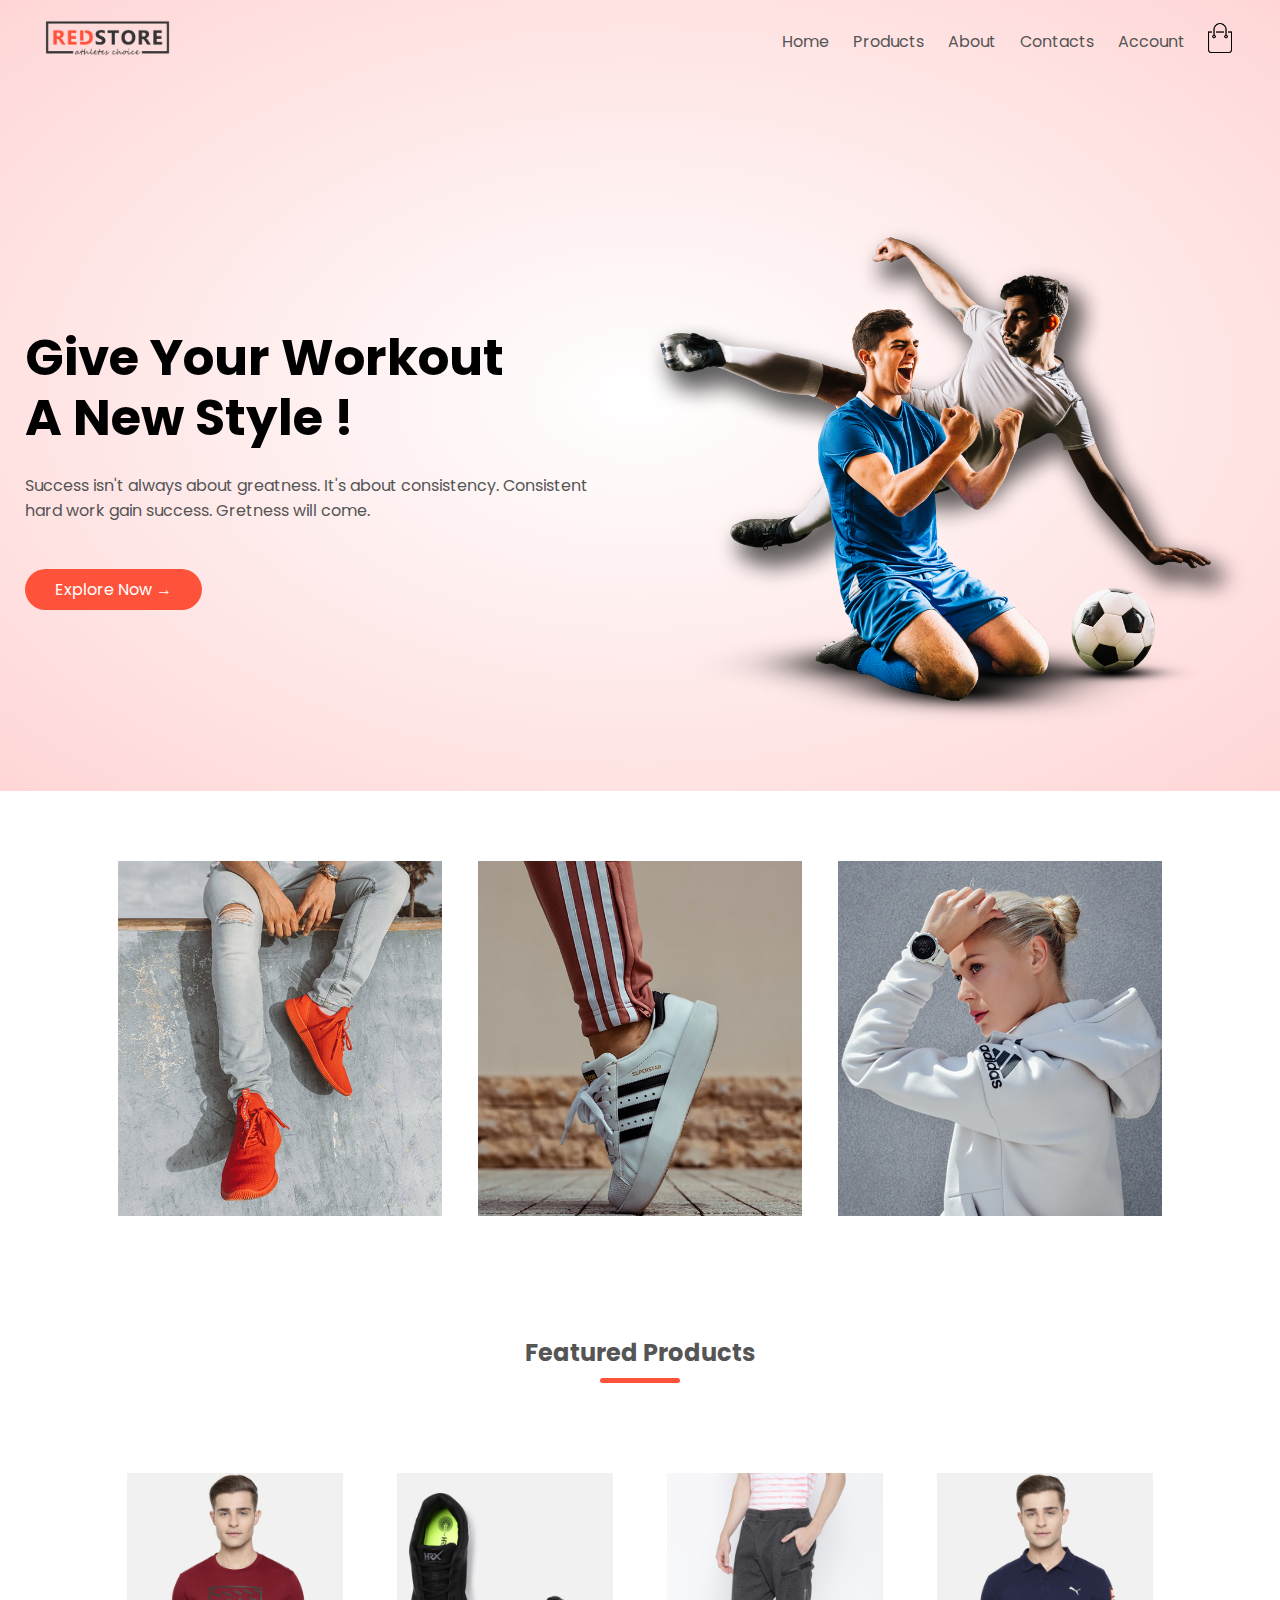
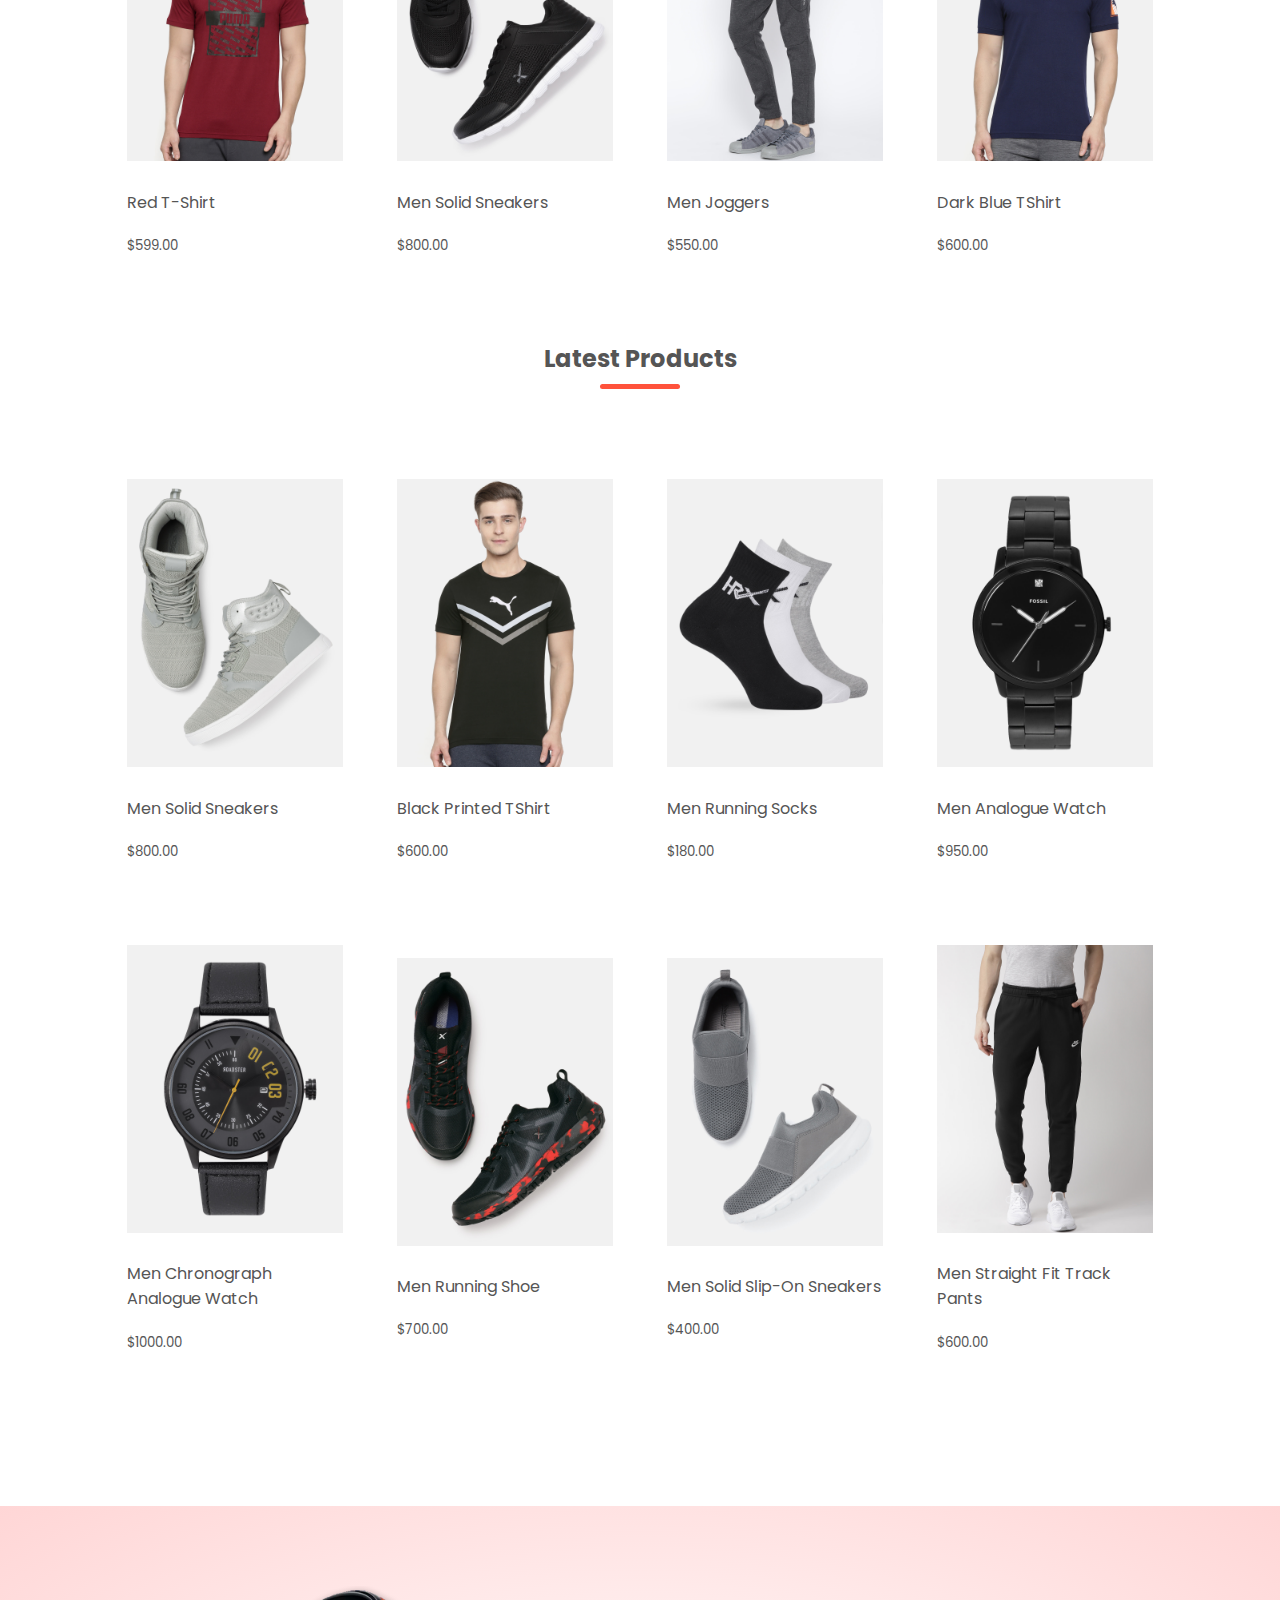
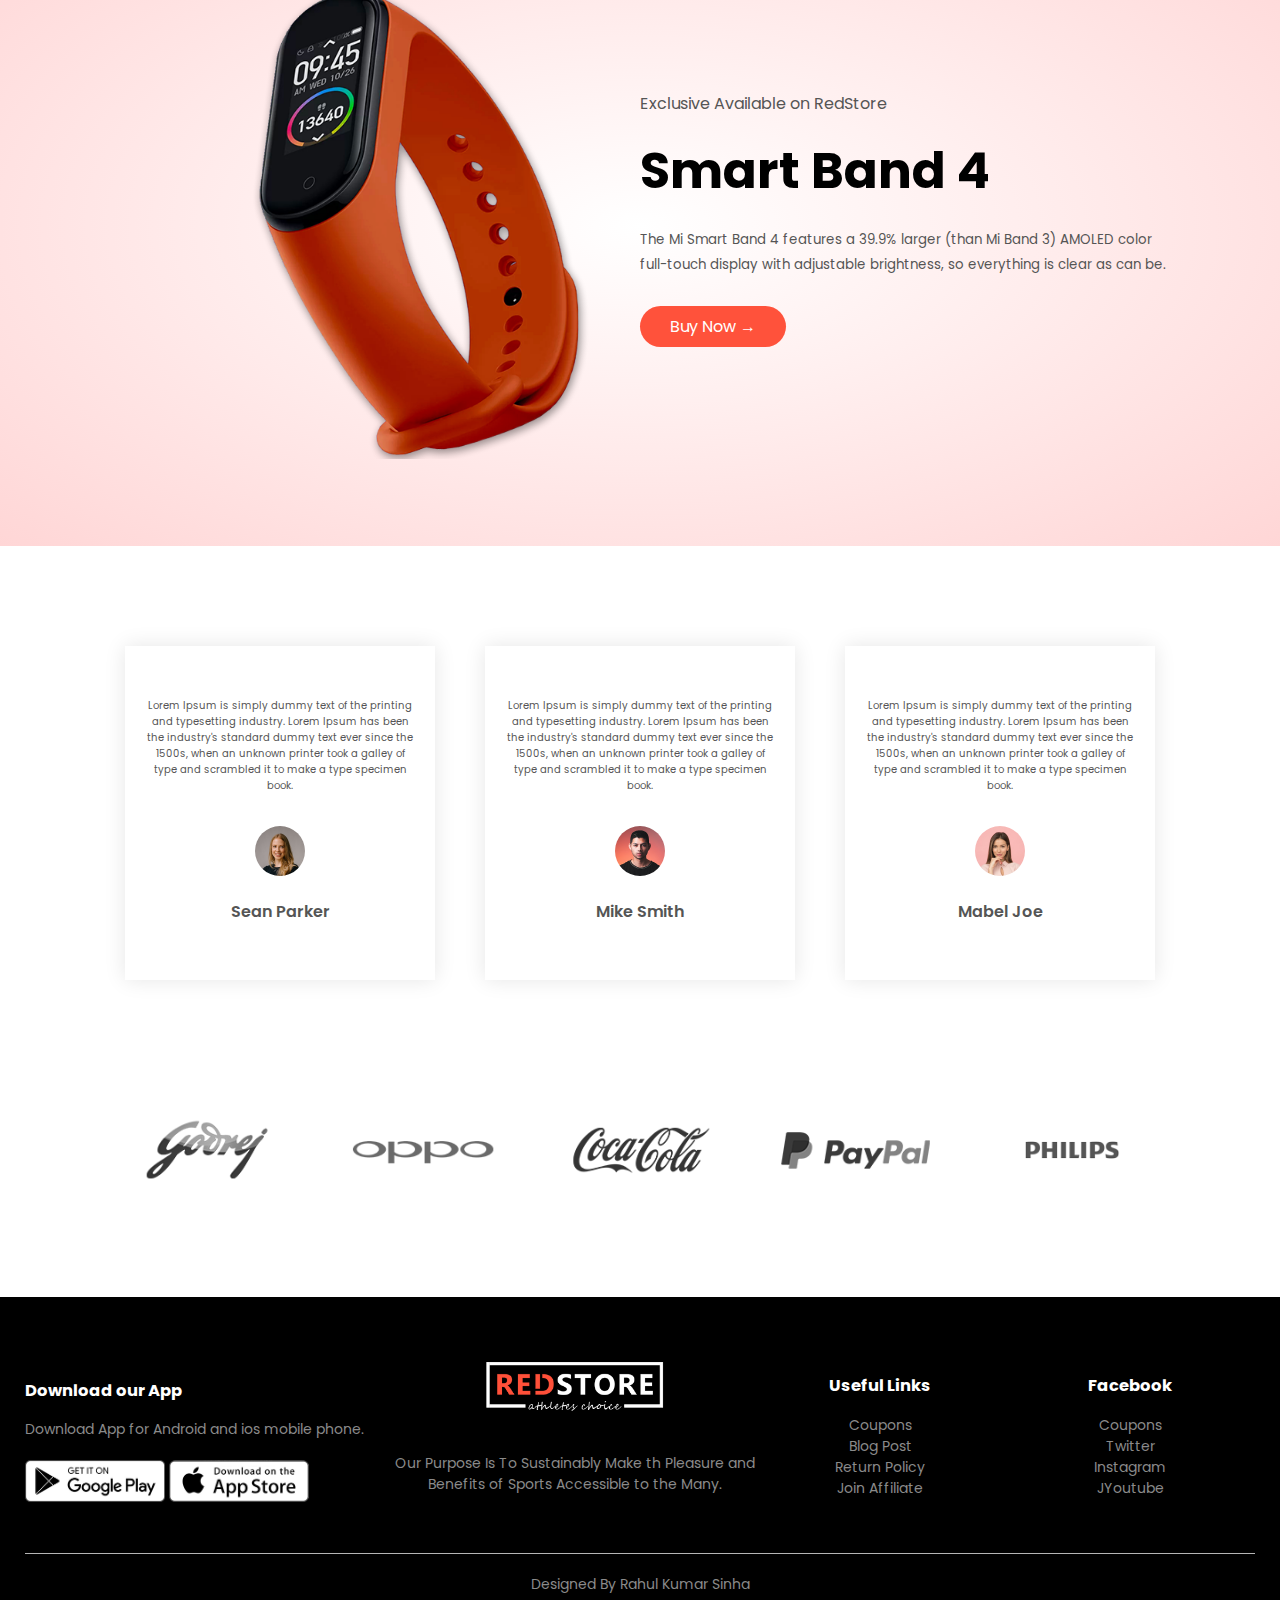
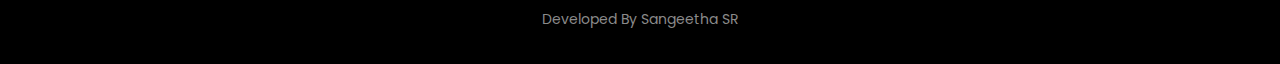
<file: index.html>
<!DOCTYPE html>
<html lang="en">

<head>
    <meta charset="UTF-8">
    <meta http-equiv="X-UA-Compatible" content="IE=edge">
    <meta name="viewport" content="width=device-width, initial-scale=1.0">

    <link rel="preconnect" href="https://fonts.gstatic.com">
    <link href="https://fonts.googleapis.com/css2?family=Poppins:wght@300;400;500;600;700&display=swap"
        rel="stylesheet">

    <link rel="stylesheet" href="https://use.fontawesome.com/releases/v5.15.3/css/all.css"
        integrity="sha384-SZXxX4whJ79/gErwcOYf+zWLeJdY/qpuqC4cAa9rOGUstPomtqpuNWT9wdPEn2fk" crossorigin="anonymous">


    <link rel="stylesheet" href="style.css">
    <title>E-Commerce</title>
</head>

<body>

    <div class="header">

        <div class="container">

            <!-- NAVBAR SECTION -->

            <div class="navbar">
                <div class="logo">
                    <img src="images/logo.png" width="125px">
                </div>

                <nav>
                    <ul id="menuItems">
                        <li><a href="index.html">Home</a></li>
                        <li><a href="products.html">Products</a></li>
                        <li><a href="aboutUs.html">About</a></li>
                        <li><a href="contactUs.html">Contacts</a></li>
                        <li><a href="account.html">Account</a></li>
                    </ul>
                </nav>

                <a href="cart.html"><img src="images/cart.png" width="30px" height="30px"></a>
                <img src="images/menu.png" class="menu-icon" width="30px" height="30px" onclick="menuToggle()">

            </div>

            <!-- MAIN PAGE SECTION -->

            <div class="row">
                <div class="col-2">
                    <h1>
                        Give Your Workout <br>
                        A New Style !
                    </h1>
                    <p>Success isn't always about greatness. It's about consistency. Consistent <br>
                        hard work gain success. Gretness will come.
                    </p>
                    <a class="btn" href="">Explore Now &#8594;</a>
                </div>
                <div class="col-2">
                    <img src="images/image1.png">
                </div>
            </div>
        </div>
    </div>


    <!-- FEATURED CATEGORIES -->

    <div class="categories">

        <div class="small-container">

            <div class="row">

                <div class="col-3">
                    <img src="images/category-1.jpg">
                </div>

                <div class="col-3">
                    <img src="images/category-2.jpg">
                </div>

                <div class="col-3">
                    <img src="images/category-3.jpg">
                </div>

            </div>

        </div>
    </div>


    <!-- FEATURED PRODUCTS -->

    <div class="small-container">
        <h2 class="title">Featured Products</h2>


        <div class="row">

            <!-- products -->
            <div class="col-4">
                <img src="images/product-1.jpg" id="product1">
                <h4>Red T-Shirt</h4>
                <div class="rating">
                    <i class="fas fa-star"></i>
                    <i class="fas fa-star"></i>
                    <i class="fas fa-star"></i>
                    <i class="fas fa-star"></i>
                    <i class="fas fa-star"></i>
                </div>
                <p>$599.00</p>
            </div>

            <!-- products -->
            <div class="col-4">
                <img src="images/product-2.jpg" id="product2">
                <h4>Men Solid Sneakers</h4>
                <div class="rating">
                    <i class="fas fa-star"></i>
                    <i class="fas fa-star"></i>
                    <i class="fas fa-star"></i>
                    <i class="fas fa-star"></i>
                    <i class="fas fa-star"></i>
                </div>
                <p>$800.00</p>
            </div>

            <!-- products -->
            <div class="col-4">
                <img src="images/product-3.jpg" id="product3">
                <h4>Men Joggers</h4>
                <div class="rating">
                    <i class="fas fa-star"></i>
                    <i class="fas fa-star"></i>
                    <i class="fas fa-star"></i>
                    <i class="fas fa-star"></i>
                    <i class="fas fa-star"></i>
                </div>
                <p>$550.00</p>
            </div>

            <!-- products -->
            <div class="col-4">
                <img src="images/product-4.jpg" id="product4">
                <h4>Dark Blue TShirt</h4>
                <div class="rating">
                    <i class="fas fa-star"></i>
                    <i class="fas fa-star"></i>
                    <i class="fas fa-star"></i>
                    <i class="fas fa-star"></i>
                    <i class="fas fa-star"></i>
                </div>
                <p>$600.00</p>
            </div>

        </div>

        <!-- LATEST PRODUCTS -->

        <h2 class="title">Latest Products</h2>
        <div class="row">

            <!-- products -->
            <div class="col-4">
                <img src="images/product-5.jpg" id="product5">
                <h4>Men Solid Sneakers</h4>
                <div class="rating">
                    <i class="fas fa-star"></i>
                    <i class="fas fa-star"></i>
                    <i class="fas fa-star"></i>
                    <i class="fas fa-star"></i>
                    <i class="fas fa-star"></i>
                </div>
                <p>$800.00</p>
            </div>

            <!-- products -->
            <div class="col-4">
                <img src="images/product-6.jpg" id="product6">
                <h4>Black Printed TShirt</h4>
                <div class="rating">
                    <i class="fas fa-star"></i>
                    <i class="fas fa-star"></i>
                    <i class="fas fa-star"></i>
                    <i class="fas fa-star"></i>
                    <i class="fas fa-star"></i>
                </div>
                <p>$600.00</p>
            </div>

            <!-- products -->
            <div class="col-4">
                <img src="images/product-7.jpg" id="product7">
                <h4>Men Running Socks</h4>
                <div class="rating">
                    <i class="fas fa-star"></i>
                    <i class="fas fa-star"></i>
                    <i class="fas fa-star"></i>
                    <i class="fas fa-star"></i>
                    <i class="fas fa-star"></i>
                </div>
                <p>$180.00</p>
            </div>

            <!-- products -->
            <div class="col-4">
                <img src="images/product-8.jpg" id="product8">
                <h4>Men Analogue Watch</h4>
                <div class="rating">
                    <i class="fas fa-star"></i>
                    <i class="fas fa-star"></i>
                    <i class="fas fa-star"></i>
                    <i class="fas fa-star"></i>
                    <i class="fas fa-star"></i>
                </div>
                <p>$950.00</p>
            </div>

        </div>

        <div class="row">

            <!-- products -->
            <div class="col-4">
                <img src="images/product-9.jpg" id="product9">
                <h4>Men Chronograph Analogue Watch</h4>
                <div class="rating">
                    <i class="fas fa-star"></i>
                    <i class="fas fa-star"></i>
                    <i class="fas fa-star"></i>
                    <i class="fas fa-star"></i>
                    <i class="fas fa-star"></i>
                </div>
                <p>$1000.00</p>
            </div>

            <!-- products -->
            <div class="col-4">
                <img src="images/product-10.jpg" id="product10">
                <h4>Men Running Shoe</h4>
                <div class="rating">
                    <i class="fas fa-star"></i>
                    <i class="fas fa-star"></i>
                    <i class="fas fa-star"></i>
                    <i class="fas fa-star"></i>
                    <i class="fas fa-star"></i>
                </div>
                <p>$700.00</p>
            </div>

            <!-- products -->
            <div class="col-4">
                <img src="images/product-11.jpg" id="product11">
                <h4>Men Solid Slip-On Sneakers</h4>
                <div class="rating">
                    <i class="fas fa-star"></i>
                    <i class="fas fa-star"></i>
                    <i class="fas fa-star"></i>
                    <i class="fas fa-star"></i>
                    <i class="fas fa-star"></i>
                </div>
                <p>$400.00</p>
            </div>

            <!-- products -->
            <div class="col-4">
                <img src="images/product-12.jpg" id="product12">
                <h4>Men Straight Fit Track Pants</h4>
                <div class="rating">
                    <i class="fas fa-star"></i>
                    <i class="fas fa-star"></i>
                    <i class="fas fa-star"></i>
                    <i class="fas fa-star"></i>
                    <i class="fas fa-star"></i>
                </div>
                <p>$600.00</p>
            </div>

        </div>


    </div>


    <!-- EXCLIUSIVE OFFER -->

    <div class="offer">
        <div class="small-container">
            <div class="row">

                <div class="col-2">
                    <img class="offer-img" src="images/exclusive.png">
                </div>

                <div class="col-2">
                    <p>Exclusive Available on RedStore</p>
                    <h1>Smart Band 4</h1>
                    <small>
                        The Mi Smart Band 4 features a 39.9% larger (than Mi Band 3) AMOLED color
                        full-touch display with adjustable brightness, so everything is clear as can be.
                    </small>
                    <a class="btn" id="product13">Buy Now &#8594;</a>
                </div>

            </div>
        </div>
    </div>


    <!-- TESTIMONIAL SECTION -->

    <div class="testimonial">
        <div class="small-container">
            <div class="row">

                <!-- testimonial -->
                <div class="col-3">
                    <i class="fas fa-quote-left" style="color:#ff523b; font-size: 32px;"></i>
                    <p>
                        Lorem Ipsum is simply dummy text of the printing and typesetting industry.
                        Lorem Ipsum has been the industry's standard dummy text ever since the 1500s,
                        when an unknown printer took a galley of type and scrambled it to make a type specimen book.
                    </p>
                    <div class="rating">
                        <i class="fas fa-star"></i>
                        <i class="fas fa-star"></i>
                        <i class="fas fa-star"></i>
                        <i class="fas fa-star"></i>
                        <i class="fas fa-star"></i>
                    </div>
                    <img src="images/user1.png">
                    <h3>Sean Parker</h3>
                </div>


                <!-- testimonial -->
                <div class="col-3">
                    <i class="fas fa-quote-left" style="color:#ff523b; font-size: 32px;"></i>
                    <p>
                        Lorem Ipsum is simply dummy text of the printing and typesetting industry.
                        Lorem Ipsum has been the industry's standard dummy text ever since the 1500s,
                        when an unknown printer took a galley of type and scrambled it to make a type specimen book.
                    </p>
                    <div class="rating">
                        <i class="fas fa-star"></i>
                        <i class="fas fa-star"></i>
                        <i class="fas fa-star"></i>
                        <i class="fas fa-star"></i>
                        <i class="fas fa-star"></i>
                    </div>
                    <img src="images/user2.png">
                    <h3>Mike Smith</h3>
                </div>


                <!-- testimonial -->
                <div class="col-3">
                    <i class="fas fa-quote-left" style="color:#ff523b; font-size: 32px;"></i>
                    <p>
                        Lorem Ipsum is simply dummy text of the printing and typesetting industry.
                        Lorem Ipsum has been the industry's standard dummy text ever since the 1500s,
                        when an unknown printer took a galley of type and scrambled it to make a type specimen book.
                    </p>
                    <div class="rating">
                        <i class="fas fa-star"></i>
                        <i class="fas fa-star"></i>
                        <i class="fas fa-star"></i>
                        <i class="fas fa-star"></i>
                        <i class="fas fa-star"></i>
                    </div>
                    <img src="images/user3.png">
                    <h3>Mabel Joe</h3>
                </div>

            </div>
        </div>
    </div>


    <!-- BRANDS -->

    <div class="brands">
        <div class="small-container">
            <div class="row">

                <div class="col-5">
                    <img src="images/logo-godrej.png">
                </div>

                <div class="col-5">
                    <img src="images/logo-oppo.png">
                </div>

                <div class="col-5">
                    <img src="images/logo-coca-cola.png">
                </div>

                <div class="col-5">
                    <img src="images/logo-paypal.png">
                </div>

                <div class="col-5">
                    <img src="images/logo-philips.png">
                </div>

            </div>
        </div>
    </div>


    <!-- FOOTER -->

    <div class="footer">
        <div class="container">
            <div class="row">

                <div class="footer-col-1">
                    <h3 style="text-align: start;">Download our App</h3>
                    <p>Download App for Android and ios mobile phone.</p>
                    <div class="app-logo">
                        <img src="images/play-store.png">
                        <img src="images/app-store.png">
                    </div>
                </div>

                <div class="footer-col-2">
                    <img src="images/logo-white.png">
                    <p>
                        Our Purpose Is To Sustainably Make th Pleasure and Benefits of
                        Sports Accessible to the Many.
                    </p>
                </div>

                <div class="footer-col-3">
                    <h3>Useful Links</h3>
                    <ul>
                        <li>Coupons</li>
                        <li>Blog Post</li>
                        <li>Return Policy</li>
                        <li>Join Affiliate</li>
                    </ul>
                </div>

                <div class="footer-col-4">
                    <h3>Facebook</h3>
                    <ul>
                        <li>Coupons</li>
                        <li>Twitter</li>
                        <li>Instagram</li>
                        <li>JYoutube</li>
                    </ul>
                </div>

            </div>

            <hr>

            <p class="copyright">Designed By Rahul Kumar Sinha</p>
            <p class="copyright">Developed By Sangeetha SR</p>

        </div>
    </div>

    <!-- The core Firebase JS SDK is always required and must be listed first 
    <scrip src="https://www.gstatic.com/firebasejs/8.6.5/firebase-app.js"></scrip>
    
    TODO: Add SDKs for Firebase products that you want to use
    https://firebase.google.com/docs/web/setup#available-libraries 
    <scrip src="https://www.gstatic.com/firebasejs/8.6.5/firebase-analytics.js"></scrip>-->

    <script src="app.js"></script>
    <script src="index.js"></script>
</body>

</html>
</file>
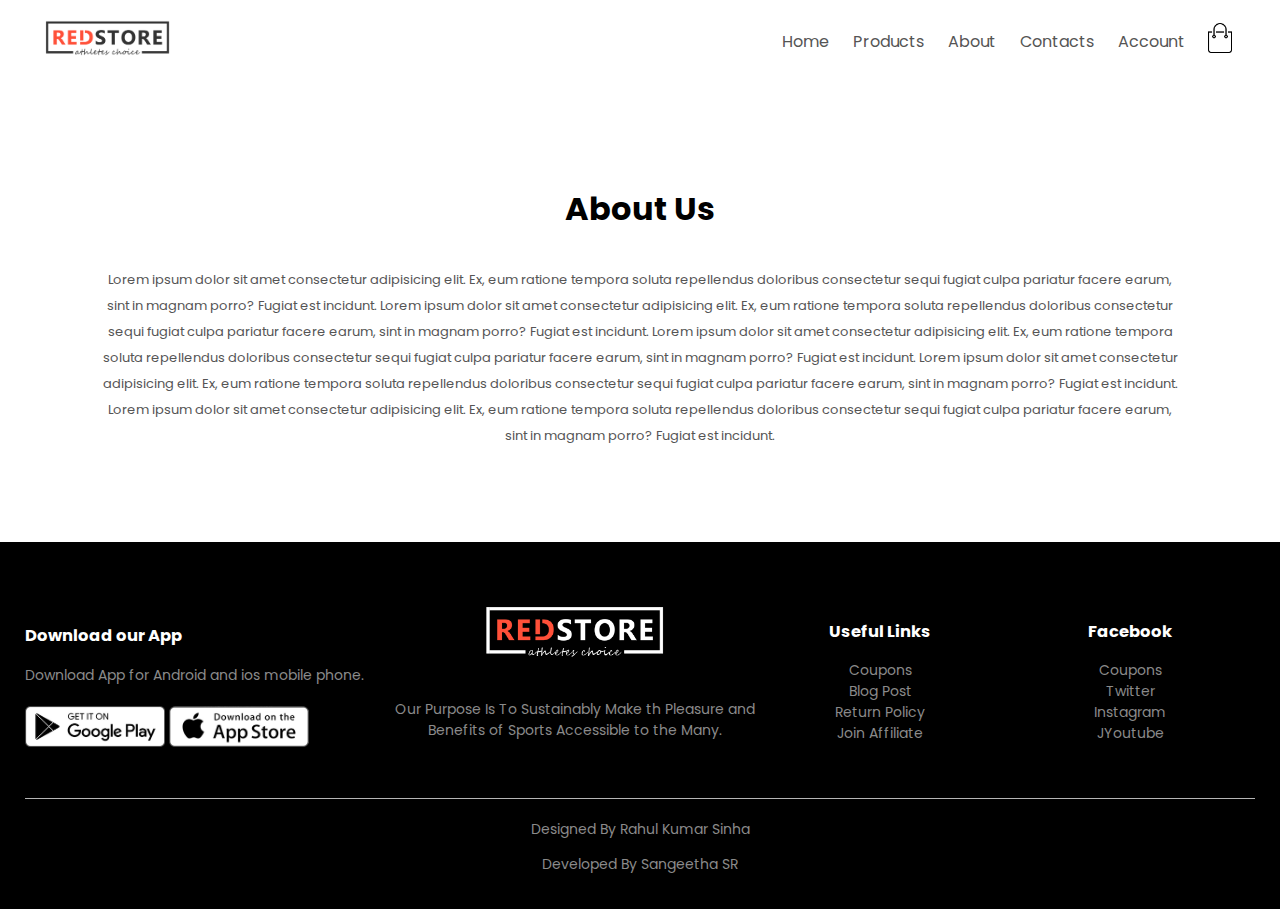
<file: aboutUs.html>
<!DOCTYPE html>
<html lang="en">

<head>
    <meta charset="UTF-8">
    <meta http-equiv="X-UA-Compatible" content="IE=edge">
    <meta name="viewport" content="width=device-width, initial-scale=1.0">

    <link rel="preconnect" href="https://fonts.gstatic.com">
    <link href="https://fonts.googleapis.com/css2?family=Poppins:wght@300;400;500;600;700&display=swap"
        rel="stylesheet">

    <link rel="stylesheet" href="https://use.fontawesome.com/releases/v5.15.3/css/all.css"
        integrity="sha384-SZXxX4whJ79/gErwcOYf+zWLeJdY/qpuqC4cAa9rOGUstPomtqpuNWT9wdPEn2fk" crossorigin="anonymous">


    <link rel="stylesheet" href="style.css">
    <title>About Us</title>
</head>

<body>

    <!-- NAVBAR SECTION -->

    <div class="container">

        <div class="navbar">
            <div class="logo">
                <img src="images/logo.png" width="125px">
            </div>

            <nav>
                <ul id="menuItems">
                    <li><a href="index.html">Home</a></li>
                    <li><a href="products.html">Products</a></li>
                    <li><a href="aboutUs.html">About</a></li>
                    <li><a href="contactUs.html">Contacts</a></li>
                    <li><a href="account.html">Account</a></li>
                </ul>
            </nav>

            <a href="cart.html"><img src="images/cart.png" width="30px" height="30px"></a>
            <img src="images/menu.png" class="menu-icon" width="30px" height="30px" onclick="menuToggle()">

        </div>
    </div>

    <!-- ABOUT US SECTION -->

    <div class="about-us">
        <div class="small-container">
            <div class="row">
                <h1>About Us</h1>
                <p>
                    Lorem ipsum dolor sit amet consectetur adipisicing elit. Ex, 
                    eum ratione tempora soluta repellendus doloribus consectetur sequi fugiat 
                    culpa pariatur facere earum, sint in magnam porro? Fugiat est incidunt.
                    Lorem ipsum dolor sit amet consectetur adipisicing elit. Ex, 
                    eum ratione tempora soluta repellendus doloribus consectetur sequi fugiat 
                    culpa pariatur facere earum, sint in magnam porro? Fugiat est incidunt.
                    Lorem ipsum dolor sit amet consectetur adipisicing elit. Ex, 
                    eum ratione tempora soluta repellendus doloribus consectetur sequi fugiat 
                    culpa pariatur facere earum, sint in magnam porro? Fugiat est incidunt.
                    Lorem ipsum dolor sit amet consectetur adipisicing elit. Ex, 
                    eum ratione tempora soluta repellendus doloribus consectetur sequi fugiat 
                    culpa pariatur facere earum, sint in magnam porro? Fugiat est incidunt.
                    Lorem ipsum dolor sit amet consectetur adipisicing elit. Ex, 
                    eum ratione tempora soluta repellendus doloribus consectetur sequi fugiat 
                    culpa pariatur facere earum, sint in magnam porro? Fugiat est incidunt.
                </p>
            </div>
        </div> 
    </div>


    <!-- FOOTER -->

    <div class="footer">
        <div class="container">
            <div class="row">

                <div class="footer-col-1">
                    <h3 style="text-align: start;">Download our App</h3>
                    <p>Download App for Android and ios mobile phone.</p>
                    <div class="app-logo">
                        <img src="images/play-store.png">
                        <img src="images/app-store.png">
                    </div>
                </div>

                <div class="footer-col-2">
                    <img src="images/logo-white.png">
                    <p>
                        Our Purpose Is To Sustainably Make th Pleasure and Benefits of
                        Sports Accessible to the Many.
                    </p>
                </div>

                <div class="footer-col-3">
                    <h3>Useful Links</h3>
                    <ul>
                        <li>Coupons</li>
                        <li>Blog Post</li>
                        <li>Return Policy</li>
                        <li>Join Affiliate</li>
                    </ul>
                </div>

                <div class="footer-col-4">
                    <h3>Facebook</h3>
                    <ul>
                        <li>Coupons</li>
                        <li>Twitter</li>
                        <li>Instagram</li>
                        <li>JYoutube</li>
                    </ul>
                </div>

            </div>

            <hr>

            <p class="copyright">Designed By Rahul Kumar Sinha</p>
            <p class="copyright">Developed By Sangeetha SR</p>

        </div>
    </div>


    <!-- The core Firebase JS SDK is always required and must be listed first 
    <scrip src="https://www.gstatic.com/firebasejs/8.6.5/firebase-app.js"></scrip>
    
    TODO: Add SDKs for Firebase products that you want to use
    https://firebase.google.com/docs/web/setup#available-libraries 
    <scrip src="https://www.gstatic.com/firebasejs/8.6.5/firebase-analytics.js"></scrip>-->
    
    <script src="app.js"></script>
</body>

</html>
</file>
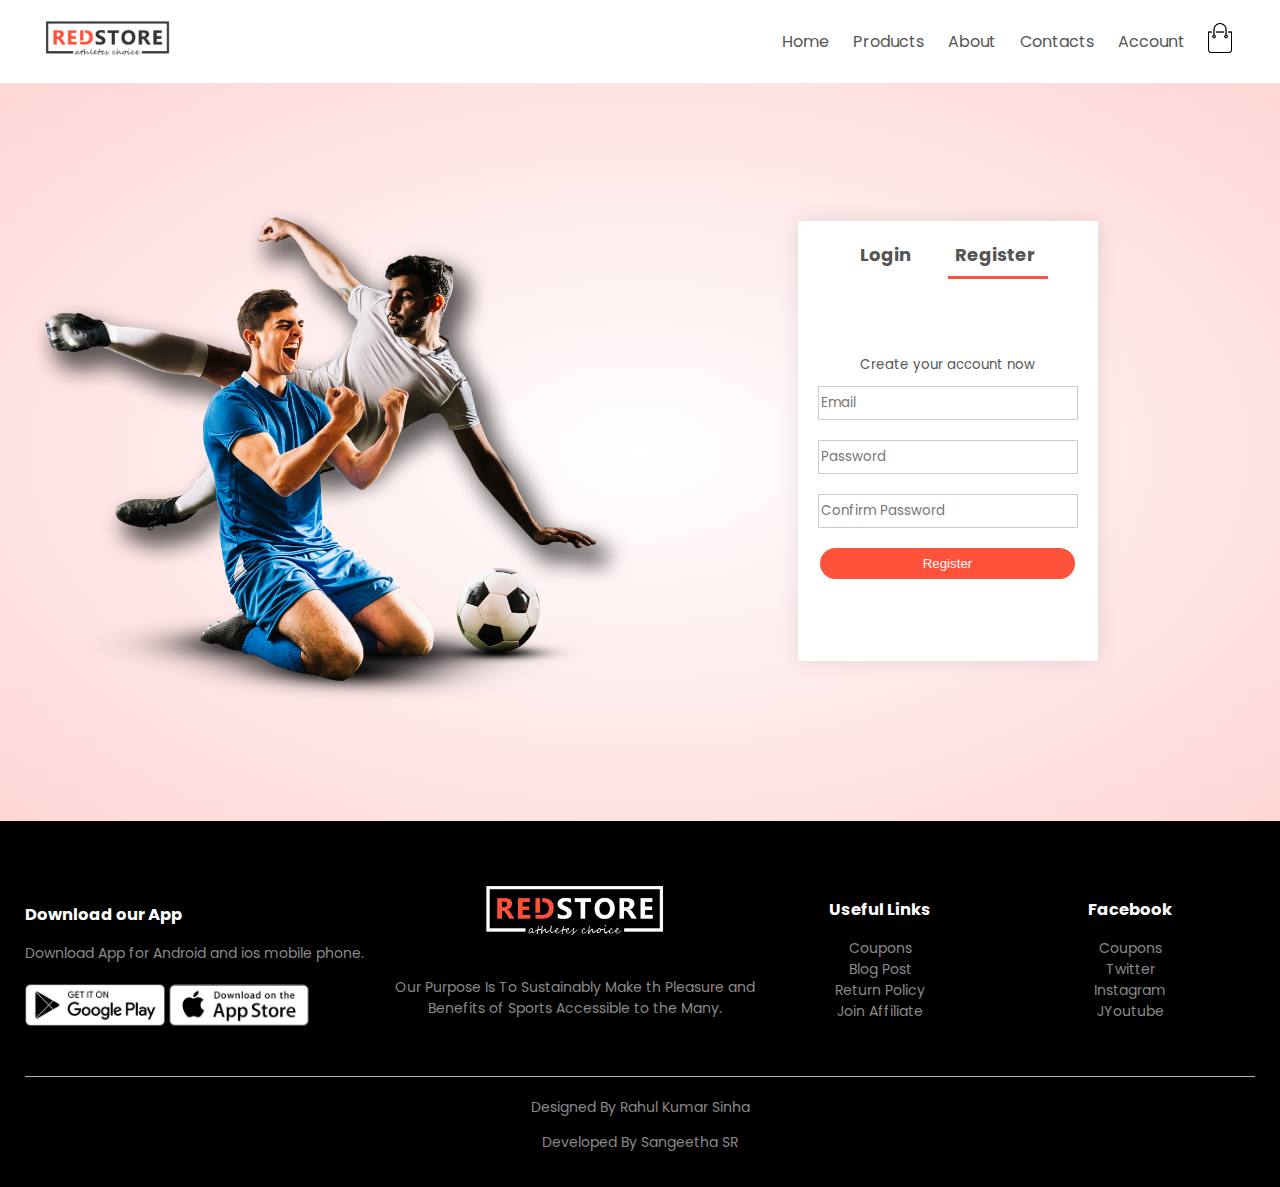
<file: account.html>
<!DOCTYPE html>
<html lang="en">

<head>
    <meta charset="UTF-8">
    <meta http-equiv="X-UA-Compatible" content="IE=edge">
    <meta name="viewport" content="width=device-width, initial-scale=1.0">

    <link rel="preconnect" href="https://fonts.gstatic.com">
    <link href="https://fonts.googleapis.com/css2?family=Poppins:wght@300;400;500;600;700&display=swap"
        rel="stylesheet">

    <link rel="stylesheet" href="https://use.fontawesome.com/releases/v5.15.3/css/all.css"
        integrity="sha384-SZXxX4whJ79/gErwcOYf+zWLeJdY/qpuqC4cAa9rOGUstPomtqpuNWT9wdPEn2fk" crossorigin="anonymous">


    <link rel="stylesheet" href="style.css">
    <title>Account</title>
</head>

<body>

    <!-- NAVBAR SECTION -->
    

    <div class="container">

        <div class="navbar">
            <div class="logo">
                <img src="images/logo.png" width="125px">
            </div>

            <nav>
                <ul id="menuItems">
                    <li><a href="index.html">Home</a></li>
                    <li><a href="products.html">Products</a></li>
                    <li><a href="aboutUs.html">About</a></li>
                    <li><a href="contactUs.html">Contacts</a></li>
                    <li><a href="account.html">Account</a></li>
                </ul>
            </nav>

            <a href="cart.html"><img src="images/cart.png" width="30px" height="30px"></a>
            <img src="images/menu.png" class="menu-icon" width="30px" height="30px" onclick="menuToggle()">

        </div>
    </div>

    <!-- LOGOUT SECTION -->

    <div id="logoutPage">
        <div class="container">
            <div class="row">
                <div class="logout-container">
                    <img class="logout-img" src="images/logout.svg">
                    <p class="logout-para">Oh no! You're leaving... <br>Are you sure?</p>
                    <button type="button" class="logout-btn" id="noLogoutBtn">Naah, Just Kidding</button>
                    <button type="button" class="logout-btn" id="logoutBtn">Yes, Log Me Out</button>
                </div>
            </div>
        </div>
    </div>

    <!-- ACCOUNT PAGE -->

    <div id="accountPage">
        <div class="container">
            <div class="row">

                <div class="col-2">
                    <img src="images/image1.png">
                </div>

                <div class="col-2">

                    <div class="form-container">

                        <div class="form-btn">
                            <span onclick="viewLoginForm()">Login</span>
                            <span onclick="viewRegisterForm()">Register</span>
                            <hr id="indicator">
                        </div>

                        <!-- login form -->

                        <form id="loginForm">
                            <input id="loginEmail" type="email" placeholder="Email">
                            <input id="loginPassword" type="text" placeholder="Password">
                            <button type="submit" class="btn" id="loginBtn">Login</button>
                            <a href="">Forget Password</a>
                        </form>

                        <!-- register form -->

                        <form id="registerForm">
                            <a id="test">Create your account now</a>
                            <input type="email" id="registerEmail" placeholder="Email">
                            <input type="text" id="registerPassword" placeholder="Password">
                            <input type="text" id="confirmPassword" placeholder="Confirm Password">
                            <button type="submit" class="btn" id="registerBtn">Register</button>
                        </form>

                    </div>

                    <p id="snackbar"></p>

                </div>

            </div>
        </div>
    </div>
    
    <!-- FOOTER -->

    <div class="footer">
        <div class="container">
            <div class="row">

                <div class="footer-col-1">
                    <h3 style="text-align: start;">Download our App</h3>
                    <p>Download App for Android and ios mobile phone.</p>
                    <div class="app-logo">
                        <img src="images/play-store.png">
                        <img src="images/app-store.png">
                    </div>
                </div>

                <div class="footer-col-2">
                    <img src="images/logo-white.png">
                    <p>
                        Our Purpose Is To Sustainably Make th Pleasure and Benefits of
                        Sports Accessible to the Many.
                    </p>
                </div>

                <div class="footer-col-3">
                    <h3>Useful Links</h3>
                    <ul>
                        <li>Coupons</li>
                        <li>Blog Post</li>
                        <li>Return Policy</li>
                        <li>Join Affiliate</li>
                    </ul>
                </div>

                <div class="footer-col-4">
                    <h3>Facebook</h3>
                    <ul>
                        <li>Coupons</li>
                        <li>Twitter</li>
                        <li>Instagram</li>
                        <li>JYoutube</li>
                    </ul>
                </div>

            </div>

            <hr>

            <p class="copyright">Designed By Rahul Kumar Sinha</p>
            <p class="copyright">Developed By Sangeetha SR</p>

        </div>
    </div>

    <!-- The core Firebase JS SDK is always required and must be listed first 
    <scrip src="https://www.gstatic.com/firebasejs/8.6.5/firebase-app.js"></scrip>
    
    TODO: Add SDKs for Firebase products that you want to use
    https://firebase.google.com/docs/web/setup#available-libraries 
    <scrip src="https://www.gstatic.com/firebasejs/8.6.5/firebase-analytics.js"></scrip>-->

    <script src="app.js"></script>
    <script src="account.js"></script>
</body>

</html>
</file>
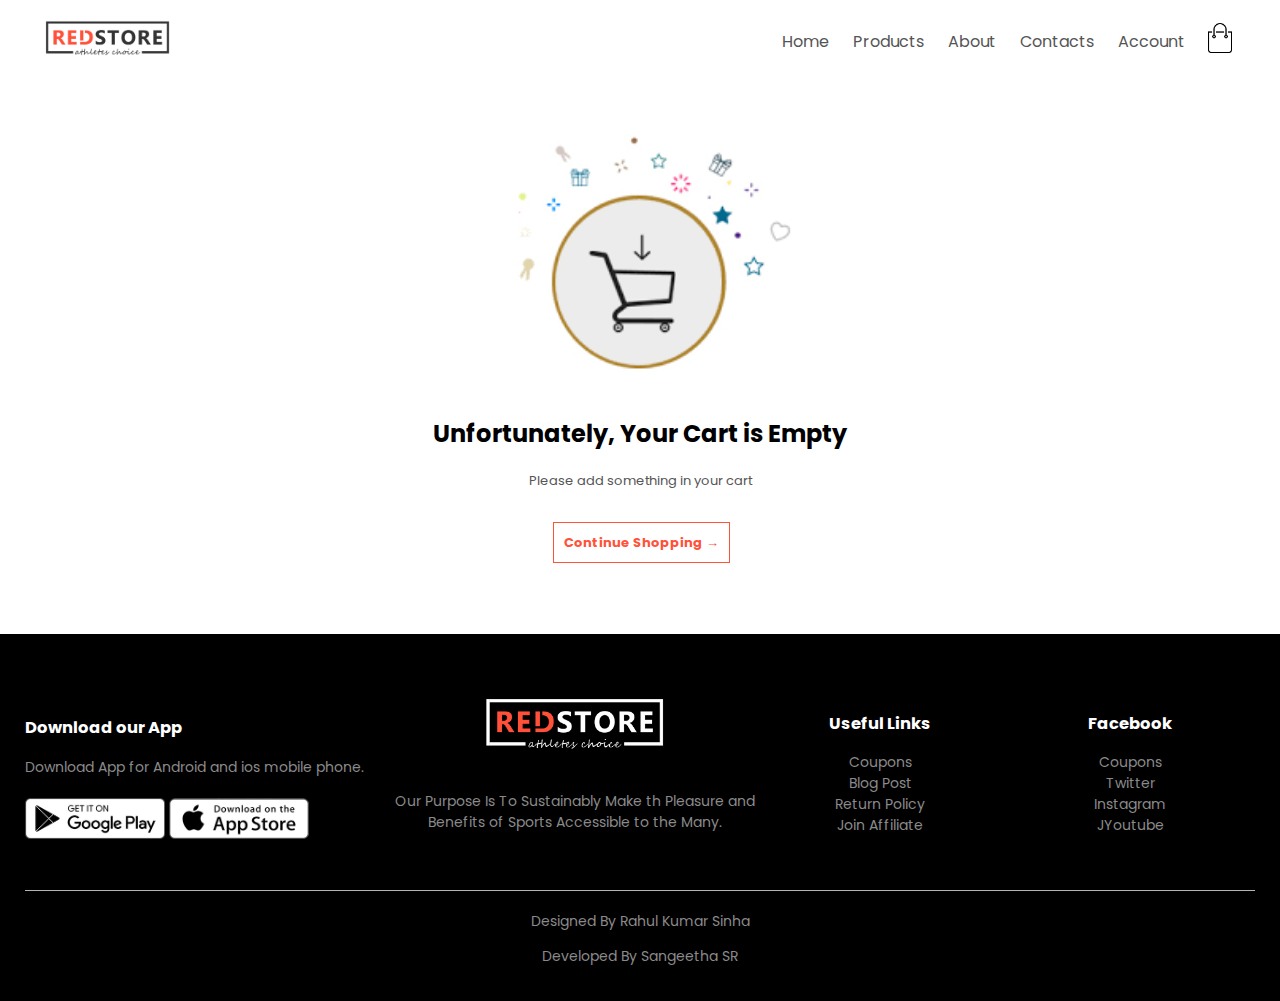
<file: cart.html>
<!DOCTYPE html>
<html lang="en">

<head>
    <meta charset="UTF-8">
    <meta http-equiv="X-UA-Compatible" content="IE=edge">
    <meta name="viewport" content="width=device-width, initial-scale=1.0">

    <link rel="preconnect" href="https://fonts.gstatic.com">
    <link href="https://fonts.googleapis.com/css2?family=Poppins:wght@300;400;500;600;700&display=swap"
        rel="stylesheet">

    <link rel="stylesheet" href="https://use.fontawesome.com/releases/v5.15.3/css/all.css"
        integrity="sha384-SZXxX4whJ79/gErwcOYf+zWLeJdY/qpuqC4cAa9rOGUstPomtqpuNWT9wdPEn2fk" crossorigin="anonymous">


    <link rel="stylesheet" href="style.css">
    <title>Cart</title>
</head>

<body>

    <!-- NAVBAR SECTION -->

    <div class="container">

        <div class="navbar">
            <div class="logo">
                <img src="images/logo.png" width="125px">
            </div>

            <nav>
                <ul id="menuItems">
                    <li><a href="index.html">Home</a></li>
                    <li><a href="products.html">Products</a></li>
                    <li><a href="aboutUs.html">About</a></li>
                    <li><a href="contactUs.html">Contacts</a></li>
                    <li><a href="account.html">Account</a></li>
                </ul>
            </nav>

            <a href="cart.html"><img src="images/cart.png" width="30px" height="30px"></a>
            <img src="images/menu.png" class="menu-icon" width="30px" height="30px" onclick="menuToggle()">

        </div>
    </div>

    <!-- EMPTY CART -->

    <div id="cartEmpty">
        <div class="small-container">

            <div class="row">

                <div class="cart-empty-card">
                    <img src="images/cart-empty.png">
                    <h2>Unfortunately, Your Cart is Empty</h2>
                    <p>Please add something in your cart</p><br>
                    <a href="products.html" class="btn-cart">Continue Shopping &#8594;</a>
                </div>

            </div>
        </div>
    </div>

    <!-- CART ITEMS DETAILS -->

    <div class="small-container" id="cartItems">

        <table id="cartTable">

            <tr>
                <th>Product</th>
                <th>Quantity</th>
                <th>Subtotal</th>
            </tr>

            <!-- product details starts from here 
                 <tr>
                    <td>
                        <div class="cart-info">
                            <img src="images/buy-1.jpg">
                            <div>
                                <p>Printed T-shirt</p>
                                <small>$50.00</small>
                                <a href="" class="RemoveFromCart">Remove</a>
                            </div>
                        </div>
                    </td>

                    <td><input type="number" value="1"></td>

                    <td>$50</td>
                </tr>-->


        </table>

        <div class="total-price">
            <table>

                <tr>
                    <td>Subtotal</td>
                    <td id="subTotal"></td>
                </tr>

                <tr>
                    <td>Tax</td>
                    <td id="tax"></td>
                </tr>

                <tr>
                    <td>Total</td>
                    <td id="totalPrice"></td>
                </tr>

            </table>
        </div>

    </div>


    <!-- FOOTER -->

    <div class="footer">
        <div class="container">
            <div class="row">

                <div class="footer-col-1">
                    <h3 style="text-align: start;">Download our App</h3>
                    <p>Download App for Android and ios mobile phone.</p>
                    <div class="app-logo">
                        <img src="images/play-store.png">
                        <img src="images/app-store.png">
                    </div>
                </div>

                <div class="footer-col-2">
                    <img src="images/logo-white.png">
                    <p>
                        Our Purpose Is To Sustainably Make th Pleasure and Benefits of
                        Sports Accessible to the Many.
                    </p>
                </div>

                <div class="footer-col-3">
                    <h3>Useful Links</h3>
                    <ul>
                        <li>Coupons</li>
                        <li>Blog Post</li>
                        <li>Return Policy</li>
                        <li>Join Affiliate</li>
                    </ul>
                </div>

                <div class="footer-col-4">
                    <h3>Facebook</h3>
                    <ul>
                        <li>Coupons</li>
                        <li>Twitter</li>
                        <li>Instagram</li>
                        <li>JYoutube</li>
                    </ul>
                </div>

            </div>

            <hr>

            <p class="copyright">Designed By Rahul Kumar Sinha</p>
            <p class="copyright">Developed By Sangeetha SR</p>

        </div>
    </div>


    <!-- The core Firebase JS SDK is always required and must be listed first 
    <scrip src="https://www.gstatic.com/firebasejs/8.6.5/firebase-app.js"></scrip>
    
    TODO: Add SDKs for Firebase products that you want to use
    https://firebase.google.com/docs/web/setup#available-libraries 
    <scrip src="https://www.gstatic.com/firebasejs/8.6.5/firebase-analytics.js"></scrip>-->

    <script src="app.js"></script>
    <script type="module" src="cart.js"></script>
</body>

</html>
</file>
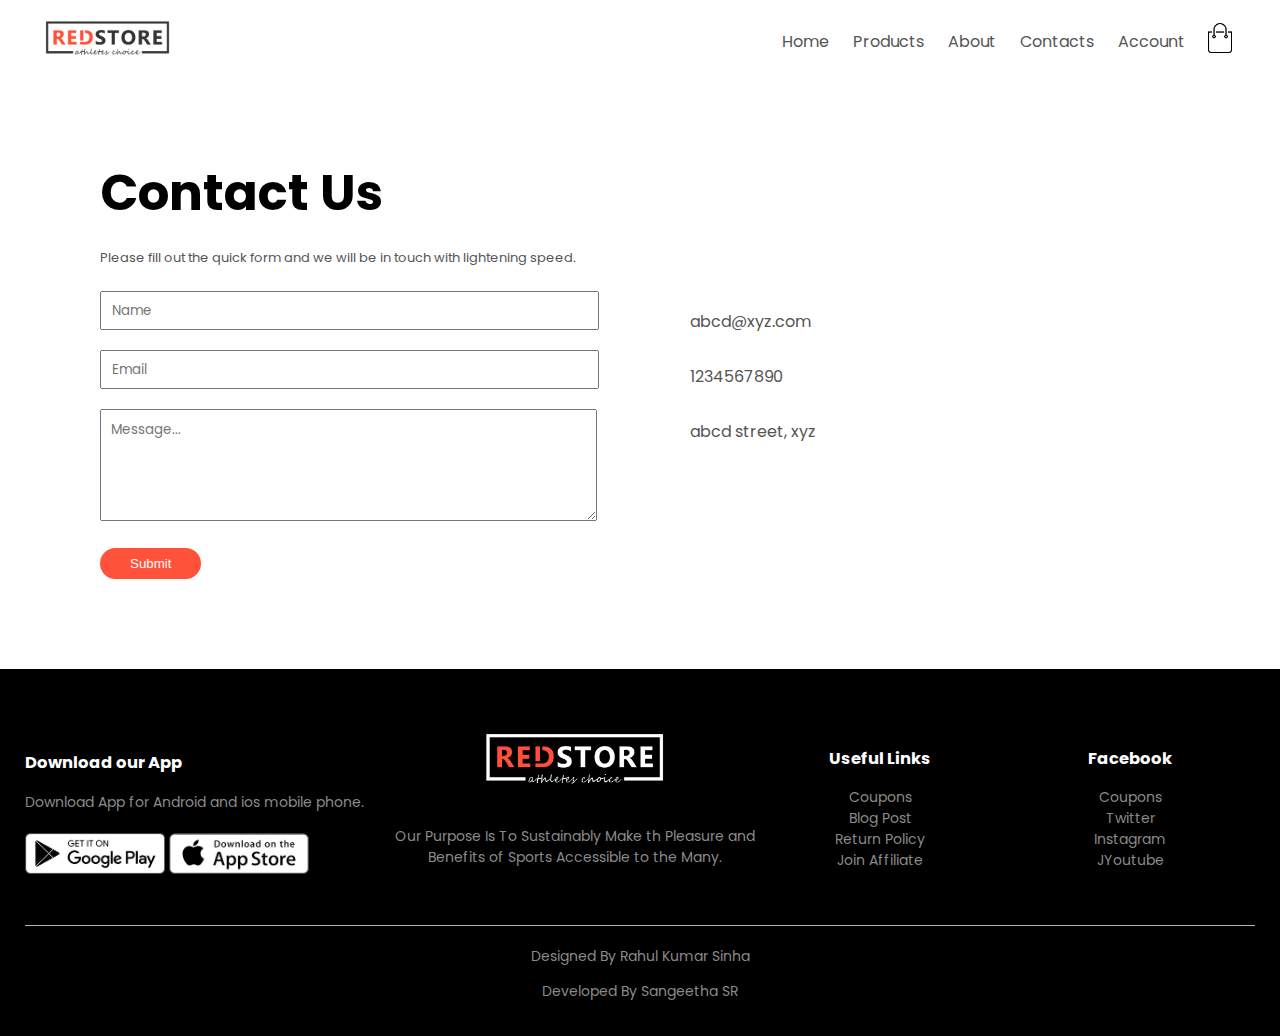
<file: contactUs.html>
<!DOCTYPE html>
<html lang="en">

<head>
    <meta charset="UTF-8">
    <meta http-equiv="X-UA-Compatible" content="IE=edge">
    <meta name="viewport" content="width=device-width, initial-scale=1.0">

    <link rel="preconnect" href="https://fonts.gstatic.com">
    <link href="https://fonts.googleapis.com/css2?family=Poppins:wght@300;400;500;600;700&display=swap"
        rel="stylesheet">

    <link rel="stylesheet" href="https://use.fontawesome.com/releases/v5.15.3/css/all.css"
        integrity="sha384-SZXxX4whJ79/gErwcOYf+zWLeJdY/qpuqC4cAa9rOGUstPomtqpuNWT9wdPEn2fk" crossorigin="anonymous">


    <link rel="stylesheet" href="style.css">
    <title>Contact Us</title>
</head>

<body>

    <!-- NAVBAR SECTION -->

    <div class="container">

        <div class="navbar">
            <div class="logo">
                <img src="images/logo.png" width="125px">
            </div>

            <nav>
                <ul id="menuItems">
                    <li><a href="index.html">Home</a></li>
                    <li><a href="products.html">Products</a></li>
                    <li><a href="aboutUs.html">About</a></li>
                    <li><a href="contactUs.html">Contacts</a></li>
                    <li><a href="account.html">Account</a></li>
                </ul>
            </nav>

            <a href="cart.html"><img src="images/cart.png" width="30px" height="30px"></a>
            <img src="images/menu.png" class="menu-icon" width="30px" height="30px" onclick="menuToggle()">

        </div>
    </div>

    <!-- CONTACT US SECTION -->

    <div class="small-container">
        <div class="row">
            <div class="col-2">

                <div class="contact-form-container">

                    <h1>Contact Us</h1>

                    <p style="font-size: small;">Please fill out the quick form and we will be in touch with lightening speed.</p>

                    <form>
                        <input type="text" placeholder="Name">
                        <input type="email" placeholder="Email">
                        <textarea placeholder="Message..." rows="6"></textarea>
                        <button type="submit" class="btn">Submit</button>
                    </form>
                </div>

            </div>

            <div class="col-2">
                <div class="contact-form-links">
                    <h3>For support or any questions.</h3>

                    <ul>
                        <li>
                            <i class="fas fa-envelope"></i>
                            <p>abcd@xyz.com</p>
                        </li>
                        <li>
                            <i class="fas fa-phone-alt"></i>
                            <p>1234567890</p>
                        </li>
                        <li>
                            <i class="fas fa-globe"></i>
                            <p>abcd street, xyz</p>
                        </li>
                    </ul>
                </div>
            </div>
        </div>
    </div>

    <!-- FOOTER -->

    <div class="footer">
        <div class="container">
            <div class="row">

                <div class="footer-col-1">
                    <h3 style="text-align: start;">Download our App</h3>
                    <p>Download App for Android and ios mobile phone.</p>
                    <div class="app-logo">
                        <img src="images/play-store.png">
                        <img src="images/app-store.png">
                    </div>
                </div>

                <div class="footer-col-2">
                    <img src="images/logo-white.png">
                    <p>
                        Our Purpose Is To Sustainably Make th Pleasure and Benefits of
                        Sports Accessible to the Many.
                    </p>
                </div>

                <div class="footer-col-3">
                    <h3>Useful Links</h3>
                    <ul>
                        <li>Coupons</li>
                        <li>Blog Post</li>
                        <li>Return Policy</li>
                        <li>Join Affiliate</li>
                    </ul>
                </div>

                <div class="footer-col-4">
                    <h3>Facebook</h3>
                    <ul>
                        <li>Coupons</li>
                        <li>Twitter</li>
                        <li>Instagram</li>
                        <li>JYoutube</li>
                    </ul>
                </div>

            </div>

            <hr>

            <p class="copyright">Designed By Rahul Kumar Sinha</p>
            <p class="copyright">Developed By Sangeetha SR</p>

        </div>
    </div>


    <!-- The core Firebase JS SDK is always required and must be listed first 
    <scrip src="https://www.gstatic.com/firebasejs/8.6.5/firebase-app.js"></scrip>
    
    TODO: Add SDKs for Firebase products that you want to use
    https://firebase.google.com/docs/web/setup#available-libraries 
    <scrip src="https://www.gstatic.com/firebasejs/8.6.5/firebase-analytics.js"></scrip>-->
    
    <script src="app.js"></script>
</body>

</html>
</file>
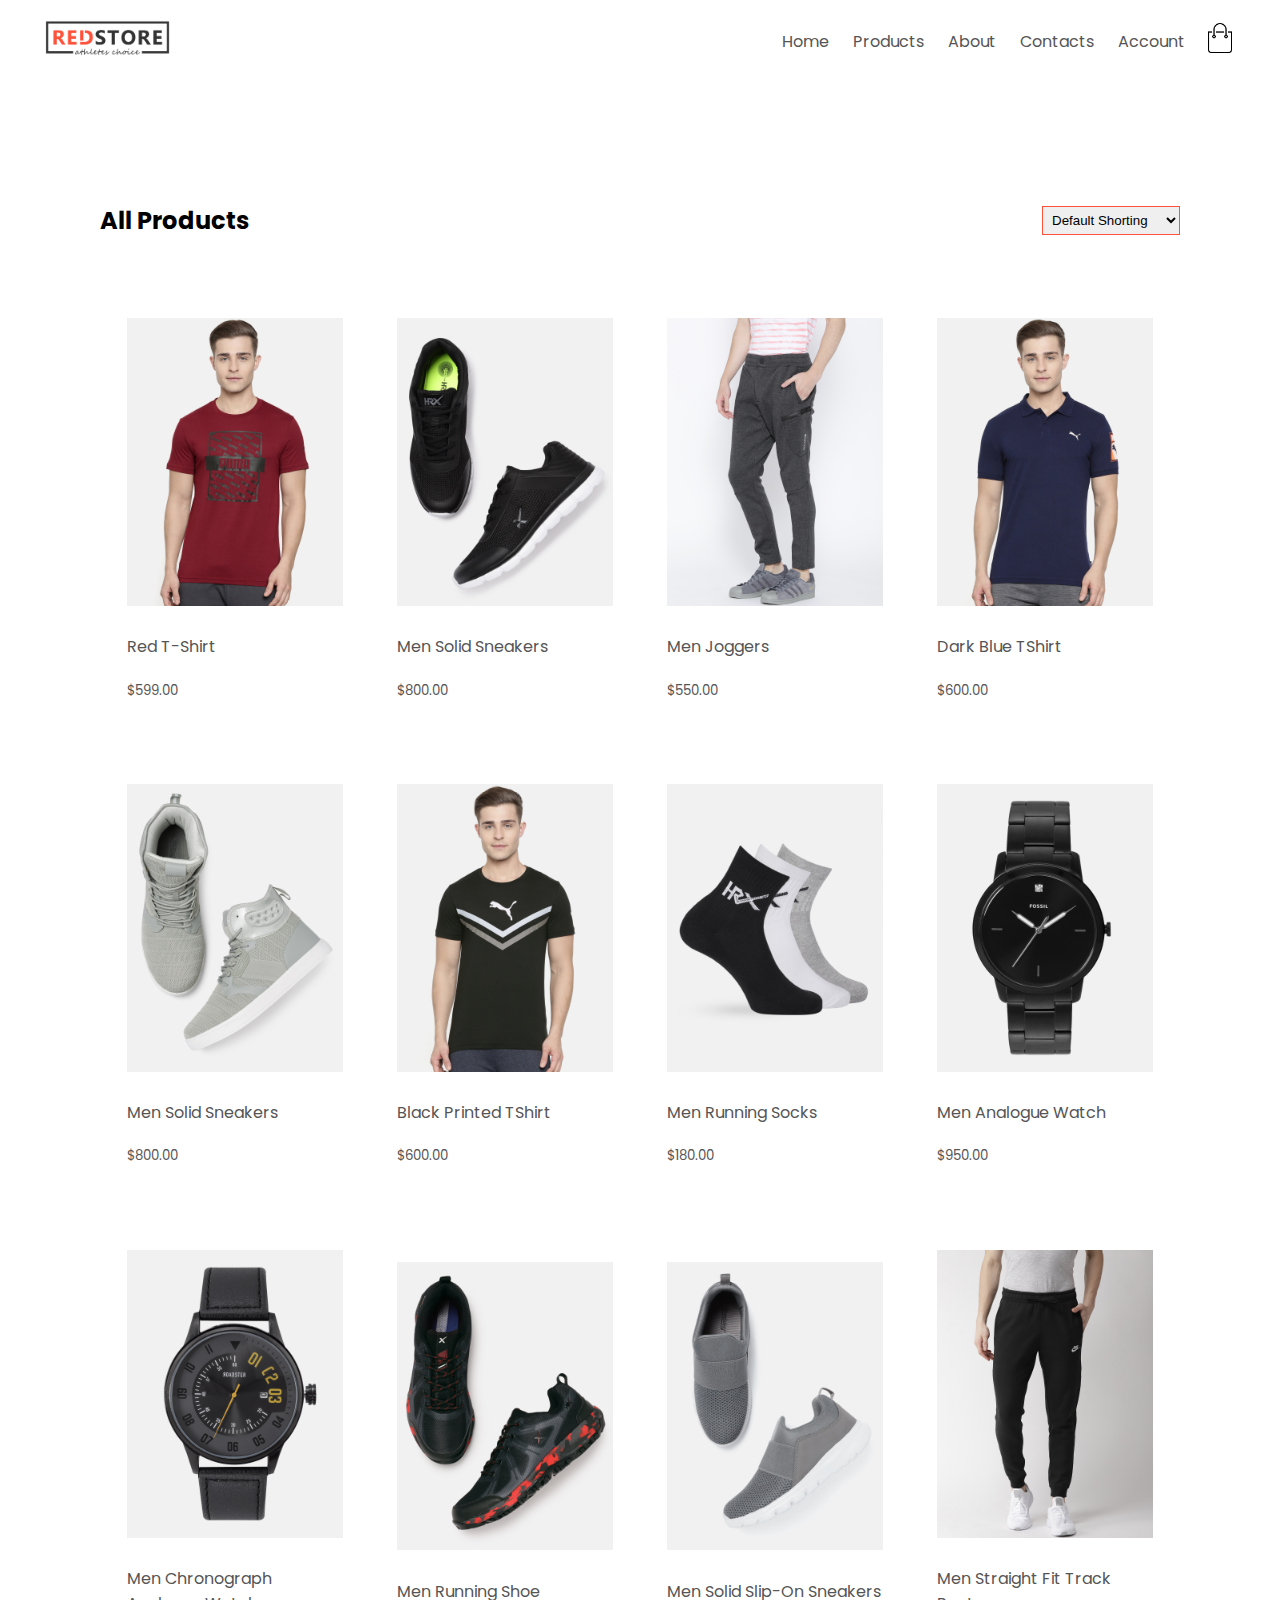
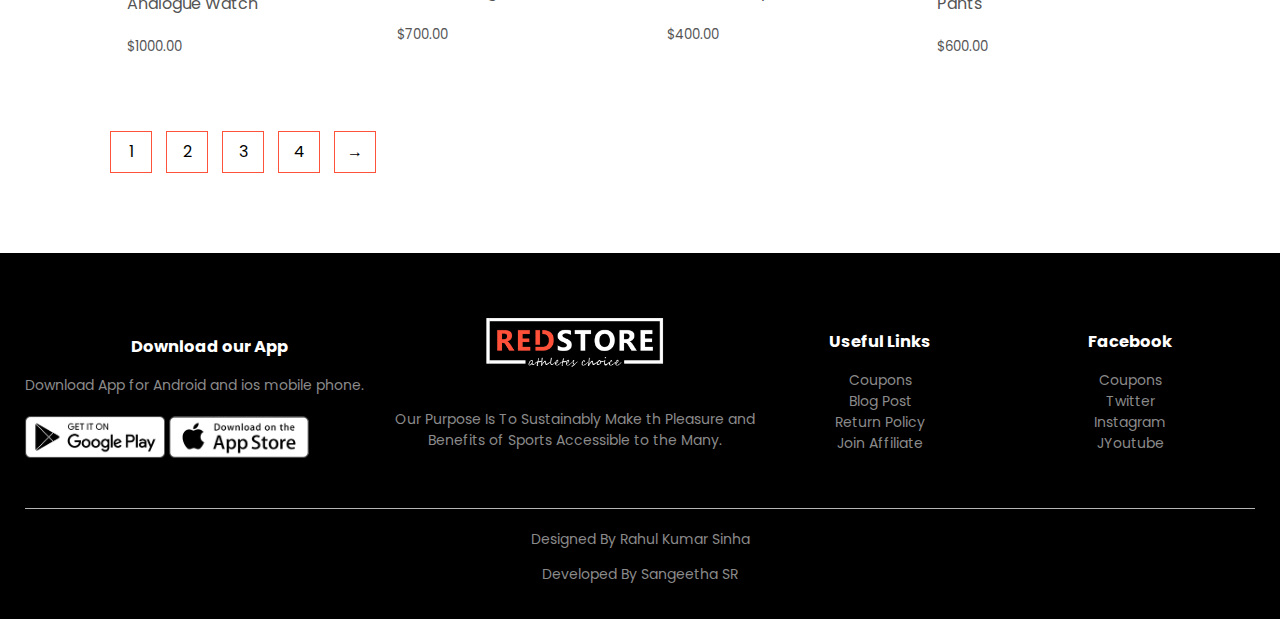
<file: products.html>
<!DOCTYPE html>
<html lang="en">

<head>
    <meta charset="UTF-8">
    <meta http-equiv="X-UA-Compatible" content="IE=edge">
    <meta name="viewport" content="width=device-width, initial-scale=1.0">

    <link rel="preconnect" href="https://fonts.gstatic.com">
    <link href="https://fonts.googleapis.com/css2?family=Poppins:wght@300;400;500;600;700&display=swap"
        rel="stylesheet">

    <link rel="stylesheet" href="https://use.fontawesome.com/releases/v5.15.3/css/all.css"
        integrity="sha384-SZXxX4whJ79/gErwcOYf+zWLeJdY/qpuqC4cAa9rOGUstPomtqpuNWT9wdPEn2fk" crossorigin="anonymous">


    <link rel="stylesheet" href="style.css">
    <title>products</title>
</head>

<body>

    <!-- NAVBAR SECTION -->


    <div class="container">

        <div class="navbar">
            <div class="logo">
                <img src="images/logo.png" width="125px">
            </div>

            <nav>
                <ul id="menuItems">
                    <li><a href="index.html">Home</a></li>
                    <li><a href="products.html">Products</a></li>
                    <li><a href="aboutUs.html">About</a></li>
                    <li><a href="contactUs.html">Contacts</a></li>
                    <li><a href="account.html">Account</a></li>
                </ul>
            </nav>

            <a href="cart.html"><img src="images/cart.png" width="30px" height="30px"></a>
            <img src="images/menu.png" class="menu-icon" width="30px" height="30px" onclick="menuToggle()">

        </div>

    </div>



    <!-- ALL PRODUCTS -->

    <div class="small-container">

        <div class="row row-2">
            <h2>All Products</h2>

            <select name="" id="">
                <option value="">Default Shorting</option>
                <option value="">Sort by Price</option>
                <option value="">Sort by Popularity</option>
                <option value="">Sort by Rating</option>
                <option value="">Sort by Sale</option>
            </select>
        </div>

        <div class="row">


            <!-- products -->
            <div class="col-4">
                <img src="images/product-1.jpg" id="product1">
                <h4>Red T-Shirt</h4>
                <div class="rating">
                    <i class="fas fa-star"></i>
                    <i class="fas fa-star"></i>
                    <i class="fas fa-star"></i>
                    <i class="fas fa-star"></i>
                    <i class="fas fa-star"></i>
                </div>
                <p>$599.00</p>
            </div>

            <!-- products -->
            <div class="col-4">
                <img src="images/product-2.jpg" id="product2">
                <h4>Men Solid Sneakers</h4>
                <div class="rating">
                    <i class="fas fa-star"></i>
                    <i class="fas fa-star"></i>
                    <i class="fas fa-star"></i>
                    <i class="fas fa-star"></i>
                    <i class="fas fa-star"></i>
                </div>
                <p>$800.00</p>
            </div>

            <!-- products -->
            <div class="col-4">
                <img src="images/product-3.jpg" id="product3">
                <h4>Men Joggers</h4>
                <div class="rating">
                    <i class="fas fa-star"></i>
                    <i class="fas fa-star"></i>
                    <i class="fas fa-star"></i>
                    <i class="fas fa-star"></i>
                    <i class="fas fa-star"></i>
                </div>
                <p>$550.00</p>
            </div>

            <!-- products -->
            <div class="col-4">
                <img src="images/product-4.jpg" id="product4">
                <h4>Dark Blue TShirt</h4>
                <div class="rating">
                    <i class="fas fa-star"></i>
                    <i class="fas fa-star"></i>
                    <i class="fas fa-star"></i>
                    <i class="fas fa-star"></i>
                    <i class="fas fa-star"></i>
                </div>
                <p>$600.00</p>
            </div>


        </div>

        <div class="row">

            <!-- products -->
            <div class="col-4">
                <img src="images/product-5.jpg" id="product5">
                <h4>Men Solid Sneakers</h4>
                <div class="rating">
                    <i class="fas fa-star"></i>
                    <i class="fas fa-star"></i>
                    <i class="fas fa-star"></i>
                    <i class="fas fa-star"></i>
                    <i class="fas fa-star"></i>
                </div>
                <p>$800.00</p>
            </div>

            <!-- products -->
            <div class="col-4">
                <img src="images/product-6.jpg" id="product6">
                <h4>Black Printed TShirt</h4>
                <div class="rating">
                    <i class="fas fa-star"></i>
                    <i class="fas fa-star"></i>
                    <i class="fas fa-star"></i>
                    <i class="fas fa-star"></i>
                    <i class="fas fa-star"></i>
                </div>
                <p>$600.00</p>
            </div>

            <!-- products -->
            <div class="col-4">
                <img src="images/product-7.jpg" id="product7">
                <h4>Men Running Socks</h4>
                <div class="rating">
                    <i class="fas fa-star"></i>
                    <i class="fas fa-star"></i>
                    <i class="fas fa-star"></i>
                    <i class="fas fa-star"></i>
                    <i class="fas fa-star"></i>
                </div>
                <p>$180.00</p>
            </div>

            <!-- products -->
            <div class="col-4">
                <img src="images/product-8.jpg" id="product8">
                <h4>Men Analogue Watch</h4>
                <div class="rating">
                    <i class="fas fa-star"></i>
                    <i class="fas fa-star"></i>
                    <i class="fas fa-star"></i>
                    <i class="fas fa-star"></i>
                    <i class="fas fa-star"></i>
                </div>
                <p>$950.00</p>
            </div>

        </div>

        <div class="row">

            <!-- products -->
            <div class="col-4">
                <img src="images/product-9.jpg" id="product9">
                <h4>Men Chronograph Analogue Watch</h4>
                <div class="rating">
                    <i class="fas fa-star"></i>
                    <i class="fas fa-star"></i>
                    <i class="fas fa-star"></i>
                    <i class="fas fa-star"></i>
                    <i class="fas fa-star"></i>
                </div>
                <p>$1000.00</p>
            </div>

            <!-- products -->
            <div class="col-4">
                <img src="images/product-10.jpg" id="product10">
                <h4>Men Running Shoe</h4>
                <div class="rating">
                    <i class="fas fa-star"></i>
                    <i class="fas fa-star"></i>
                    <i class="fas fa-star"></i>
                    <i class="fas fa-star"></i>
                    <i class="fas fa-star"></i>
                </div>
                <p>$700.00</p>
            </div>

            <!-- products -->
            <div class="col-4">
                <img src="images/product-11.jpg" id="product11">
                <h4>Men Solid Slip-On Sneakers</h4>
                <div class="rating">
                    <i class="fas fa-star"></i>
                    <i class="fas fa-star"></i>
                    <i class="fas fa-star"></i>
                    <i class="fas fa-star"></i>
                    <i class="fas fa-star"></i>
                </div>
                <p>$400.00</p>
            </div>

            <!-- products -->
            <div class="col-4">
                <img src="images/product-12.jpg" id="product12">
                <h4>Men Straight Fit Track Pants</h4>
                <div class="rating">
                    <i class="fas fa-star"></i>
                    <i class="fas fa-star"></i>
                    <i class="fas fa-star"></i>
                    <i class="fas fa-star"></i>
                    <i class="fas fa-star"></i>
                </div>
                <p>$600.00</p>
            </div>

        </div>


        <div class="page-btn">
            <span>1</span>
            <span>2</span>
            <span>3</span>
            <span>4</span>
            <span>&#8594;</span>
        </div>

    </div>


    <!-- FOOTER -->

    <div class="footer">
        <div class="container">
            <div class="row">

                <div class="footer-col-1">
                    <h3 class="footer-col-1-header">Download our App</h3>
                    <p>Download App for Android and ios mobile phone.</p>
                    <div class="app-logo">
                        <img src="images/play-store.png">
                        <img src="images/app-store.png">
                    </div>
                </div>

                <div class="footer-col-2">
                    <img src="images/logo-white.png">
                    <p>
                        Our Purpose Is To Sustainably Make th Pleasure and Benefits of
                        Sports Accessible to the Many.
                    </p>
                </div>

                <div class="footer-col-3">
                    <h3>Useful Links</h3>
                    <ul>
                        <li>Coupons</li>
                        <li>Blog Post</li>
                        <li>Return Policy</li>
                        <li>Join Affiliate</li>
                    </ul>
                </div>

                <div class="footer-col-4">
                    <h3>Facebook</h3>
                    <ul>
                        <li>Coupons</li>
                        <li>Twitter</li>
                        <li>Instagram</li>
                        <li>JYoutube</li>
                    </ul>
                </div>

            </div>

            <hr>

            <p class="copyright">Designed By Rahul Kumar Sinha</p>
            <p class="copyright">Developed By Sangeetha SR</p>

        </div>
    </div>


    <!-- The core Firebase JS SDK is always required and must be listed first 
    <scrip src="https://www.gstatic.com/firebasejs/8.6.5/firebase-app.js"></scrip>
    
    TODO: Add SDKs for Firebase products that you want to use
    https://firebase.google.com/docs/web/setup#available-libraries 
    <scrip src="https://www.gstatic.com/firebasejs/8.6.5/firebase-analytics.js"></scrip>-->
    
    <script src="app.js"></script>
    <script src="index.js"></script>

</body>

</html>
</file>
<file: style.css>
body{
    font-family: 'Poppins', sans-serif;
    margin: 0%;
    padding: 0%;
    /* overflow-x: hidden; */
    box-sizing: border-box;
}

:root {
    --text-color: #555;
    --text-color-2: #8a8a8a;
    --highlight-color: #ff523b;
    --dark-highlight-color: #563434;
    --bg-color: #ffd6d6;
}


/* NAVBAR SECTION */


.header{
    background: radial-gradient(#fff, var(--bg-color));
}

.header .row{
    margin-top: 70px;
}

.container{
   max-width: 1300px;
   margin: auto;
   padding-left: 25px;
   padding-right: 25px ;
}

.navbar{
    display: flex;
    align-items: center;
    padding: 20px;
}

nav{
    flex: 1;
    text-align: right;
}

nav ul {
    display: inline-block;
    list-style: none;
    margin: 0;
}

nav ul li {
    display: inline-block;
    margin-right: 20px;
}

a{
    text-decoration: none;
    color: var(--text-color);
}

p{
    color: var(--text-color);
}


.menu-icon{
    width: 28px;
    margin-left: 20px;
    display: none;
}

/* ----- media quary for menu ----- */

@media only screen and (max-width:800px) {

    .menu-icon{
        display: block;
        cursor: pointer;
    }

    nav ul{
        position: absolute;
        top: 70px;
        left: 0;
        background: #333;
        width: 100%;
        overflow: hidden;
        transition:  max-height 0.5s;
    }

    nav ul li{
        display: block;
        margin-right: 50px;
        margin-top: 10px;
        margin-bottom: 10px;
    }

    nav ul li a{
        color: white;
    }
}


/* MAIN PAGE SECTION */


.row{
    display: flex;
    align-items: center;
    flex-wrap: wrap;
    justify-content: space-around;
}

.col-2{
    flex-basis: 50%;
    min-width: 300px;
}

.col-2 img {
    max-width: 100%;
    padding: 50px 0;
}

.col-2 h1{
    font-size: 50px;
    line-height: 60px;
    margin: 25px 0;
}

.btn{
    display: inline-block;
    color: white;
    background: var(--highlight-color);
    padding: 8px 30px;
    margin: 30px 0;
    border-radius: 30px;
    transition: background 0.5s;
}

.btn:hover{
    background: var(--dark-highlight-color);
}

/* FEATURED CATEGORIES */

.categories{
    margin: 70px 0;
}

.col-3{
    flex-basis: 30%;
    min-width: 250px;
    margin-bottom: 30px;
}

.col-3 img{
    width: 100%;
}

.small-container{
    max-width: 1080px;
    margin: auto;
    padding-left: 25px;
    padding-right: 25px;
}

/* FEATURED PRODUCTS */

.title{
    text-align: center;
    margin: 0 auto 80px;
    position: relative;
    line-height: 60px;
    color: var(--text-color);
}

.title::after{
    content: "";
    background: var(--highlight-color);
    width: 80px;
    height: 5px;
    border-radius: 5px;
    position: absolute;
    bottom: 0;
    left: 50%;
    transform: translateX(-50%);
}

.col-4{
    flex-basis: 20%;
    padding: 10px;
    min-width: 200px;
    margin-bottom: 50px;
    transition: transform 0.5s;
}

.col-4 img {
    width: 100%;
}

h4{
    color: var(--text-color);
    font-weight: normal;
    font-size: medium;
}

.col-4 p{
    font-size: smaller;
}

.rating .fas{
    color: var(--highlight-color);
}

.col-4:hover{
    transform: translateY(-5px);
}

/* EXCLIUSIVE OFFER */

.offer{
    background: radial-gradient(#ffffff, var(--bg-color));
    margin-top: 80px;
    padding: 30px 0;
}

.col-2 .offer-img{
    padding: 50px;
}

small{
    color: var(--text-color);
}

/* TESTIMONIAL SECTION */

.testimonial{
    margin-top: 100px;
}

.testimonial .col-3{
    flex-basis: 25%;
    text-align: center;
    padding: 40px 20px;
    box-shadow: 0 0 20px 0px rgb(0 0 0 / 10%);
    transition: transform 0.5s; 
}

.testimonial .col-3:hover{
    transform: translateY(-5px);
}

.testimonial .col-3 p{
    font-size: x-small;
    margin: 12px 0;
}

.testimonial .col-3 img{
    width: 50px;
    margin-top: 20px;
    border-radius: 50px;
}

.testimonial .col-3 h3{
    font-weight: 600;
    color: var(--text-color);
    font-size: medium;
}

/* BRANDS */

.brands{
    margin: 100px auto;
}

.col-5{
    width: 160px;
}

.col-5 img{
    width: 100%;
    cursor: pointer;
    filter: grayscale(100%);
}

.col-5 img:hover{
    filter: grayscale(0);
}


/* FOOTER */

.footer{
    background-color: black;
    color: var(--text-color-2);
    font-size: 14px;
    padding: 60px 0 20px;
}

.footer h3{
    color: white;
    text-align: center;
}

.footer p{
    color: var(--text-color-2);
}

.footer-col-1, .footer-col-2, .footer-col-3, .footer-col-4{
    min-width: 250px;
    margin-bottom: 20px;
}

.footer-col-1{
    flex-basis: 30%;
}

.footer-col-2{
    flex: 1;
    text-align: center;
}

.footer-col-2 img{
    width: 180px;
    margin-bottom: 20px;
}

.footer-col-3, .footer-col-4{
    flex-basis: 12%;
    text-align: center;
}

ul{
    list-style: none;
    padding: 0%;
}

.app-logo{
    margin-top: 20px;
}

.app-logo img{
    width: 140px;
}

.footer hr{
    border: none;
    background: #b5b5b5;
    height: 1px;
    margin: 20px 0;
}

.copyright{
    text-align: center;
}


/* ALL PRODUCTS */


.row-2{
    justify-content: space-between;
    margin: 100px auto 50px;
}

select{
    border: 1px solid var(--highlight-color);
    padding: 5px;
}

select:focus{
    border: none;
}

.page-btn{
    margin: 0 auto 80px;
}

.page-btn span{
    display: inline-block;
    border: 1px solid var(--highlight-color);
    margin-left: 10px;
    height: 40px;
    width: 40px;
    text-align: center;
    line-height: 40px;
}

.page-btn span:hover{
    background: var(--highlight-color);
    color: white;
}

 /* REQUEST SECTION  */
#popupContainer{
    position: fixed;
    z-index: 3;
    top: 0;
    left: 0;
    right: 0;
    bottom: 0;
    background-color: rgba(0, 0, 0, 0.3);
    display: none;
    justify-content: center;
    align-items: center;
}

.popup{
    background-color: white;
    width: 300px;
    padding: 20px;
    display: flex;
    flex-flow: column;
    align-items: center;
}

#closepopup{border: none;}

/* SINGLE PRODUCT DETAILS */

.single-product{
    margin-top: 80px;
}

.single-product .col-2 img{
   padding: 0%;
}

.single-product .col-2{
    flex-basis: 45%;
}

.single-product h4{
    margin: 20px 0;
    font-size: medium;
    font-weight: bold;
}

.single-product select{
    display: block;
    padding: 10px;
    margin-top: 10px;
    padding-left: 10px;
    margin-right: 10px;
}

.single-product input{
    width: 50px;
    height: 40px;
    padding-left: 10px;
    font-size: small;
    margin-right: 10px;
    border: 1px solid var(--highlight-color);
    outline: none;
}

/* CART ITEMS DETAILS */

#cartEmpty{
    display: block;
    margin-bottom: 80px;
}

.cart-empty-card{
    max-width: 500px;
}


.cart-empty-card img{
    width: 100%;
    margin-top: 0%;
    margin-bottom: 0%;
}

.cart-empty-card h2{
    text-align: center;
}

.cart-empty-card p{
    text-align: center;
    font-size: small;
}

.btn-cart{
    margin-top: 0%;
    margin-bottom: 0%;
    margin-right: 0%;
    margin-left: 120px; 
    border: 1px solid var(--highlight-color);
    font-size: small;
    color: var(--highlight-color);
    padding: 10px;
    font-weight: bold;
}


#cartItems{
    display: none;
    margin: 80px auto;
}

table{
    width: 100%;
    border-collapse: collapse;
}

.cart-info{
    display: flex;
    flex-wrap: wrap;
}

.cart-info p{
    margin: 0%;
}

.cart-info a{
    display: block;
}

th{
    text-align: left;
    padding: 5px;
    color: white;
    background-color: var(--highlight-color);
    font-weight: normal;
}

td{
    padding: 10px 5px;
}

td input{
    width: 40px;
    height: 30px;
    padding: 5px;
}

td a{
    color: var(--highlight-color);
    font-size: small;
}

td img{
    width: 80px  ;
    height: 80px;
    margin-right: 10px;
}

.total-price{
    display: flex;
    flex-flow: row;
    justify-content: flex-end;
    align-items: flex-end;
}

.total-price table{
    border-top: 3px solid var(--highlight-color);
    width: 100%;
    max-width: 460px;
}

td:last-child{
    text-align: right;
}

th:last-child{
    text-align: right;
}

/* LOGOUT SECTION */

#logoutPage{
    display: none;
    padding: 80px 0;
    background: radial-gradient(#fff, var(--bg-color));
}

.logout-container{
    background: white;
    width: 400px;
    height: 400px;
    position: relative;
    text-align: center;
    padding: 50px 0;
    margin: auto;
    box-shadow: 0 0 20px 0px rgba(0, 0, 0, 0.1);
    overflow: hidden;
    border-radius: 30px;
}

.logout-img{
    /* width: fit-content; */
    width: 10em;
    color: var(--bg-color);
}

.logout-para{
    color: black;
    text-align: center;
}

.logout-btn{
    display: inline-block;
    padding: 1rem 0;
    width: 70%;
    border: 1px solid var(--highlight-color);
    border-radius: 50px;
    outline: none;
    background-color: white;
    margin: 10px 0;
    font-weight: bold;
    font-size: small;
    cursor: pointer;
}

.logout-btn:hover{
    color: white;
    background-color: var(--highlight-color);
}

/* ACCOUNT PAGE */

#accountPage{
    display: block;
    padding: 50px 0;
    background: radial-gradient(#fff, var(--bg-color));
}

.form-container{
    background: white;
    width: 300px;
    height: 400px;
    position: relative;
    text-align: center;
    padding: 20px 0;
    margin: auto;
    box-shadow: 0 0 20px 0px rgba(0, 0, 0, 0.1);
    overflow: hidden;
}

.form-container span{
    font-weight: bold;
    padding: 0 10px;
    color: var(--text-color);
    cursor: pointer;
    font-size: large;
    display: inline-block;
    margin: 0 10px;
}

.form-btn{
    display: inline-block;
}

.form-container form{
    max-width: 300px;
    padding: 0 20px;
    position: absolute;
    top: 130px;
    transition:  transform 1s;
}

.form-container form input:focus{
    outline: none;
    box-shadow: 0 0 5px 0px rgba(0, 0, 0, 0.3);
}

#loginForm{
    left: -350px;
}

#registerForm{
    left: 0;
}

#loginForm input{
    width: 85%;
    height: 30px;
    margin: 10px 0;
    border: 1px solid #ccc;
}

#loginForm .btn{
    width: 85%;
}

#registerForm input{
    width: 98%;
    height: 30px;
    margin: 10px 0;
    border: 1px solid #ccc;
    outline: none;
}

#registerForm .btn{
    width: 98%;
}

form .btn{
    border: none;
    outline: none;
    cursor: pointer;
    margin: 10px 0;
}

form a{
    font-size: smaller;
}


#indicator{
    width: 100px;
    border: none;
    background: var(--highlight-color);
    height: 3px;
    margin-top: 8px;
    transform: translateX(50px);
    transition:  transform 1s;
}


#snackbar{
    visibility: hidden;
    position: relative;
    z-index: 1;
    padding: 10px;
    bottom: 50px;
    width: 280px;
    margin: auto;
    text-align: center;
    font-size: x-small;
    font-weight: bold;
    letter-spacing: 2px;
    color: var(--text-color-1);
    background-color: #ff944d;
    border: 1px solid #ff944d
}

#snackbar.show {
    visibility: visible;
    -webkit-animation: fadein 0.5s, fadeout 0.5s 2s;
    animation: fadein 0.5s, fadeout 0.5s 2s;
  }
  
  @-webkit-keyframes fadein {
    from { opacity: 0;} 
    to {opacity: 1;}
  }
  
  @keyframes fadein {
    from {opacity: 0;}
    to {opacity: 1;}
  }
  
  @-webkit-keyframes fadeout {
    from {opacity: 1;} 
    to {opacity: 0;}
  }
  
  @keyframes fadeout {
    from {opacity: 1;}
    to {opacity: 0;}
  }

/* CONTACT US SECTION */

::placeholder {/* Firefox */
    font-family: 'Poppins', sans-serif;
}
:-ms-input-placeholder { /* Internet Explorer 10-11 */
    font-family: 'Poppins', sans-serif;
}
  
::-ms-input-placeholder { /* Microsoft Edge */
    font-family: 'Poppins', sans-serif;
}

.contact-form-container{
    margin: 80px auto;
}

.contact-form-container form,
.contact-form-container p{
    max-width: 500px;
}

.contact-form-container form input,
.contact-form-container form textarea{
    width: 95%;
    padding: 10px;
    margin: 10px auto;
}

.contact-form-links{
    margin: 80px auto;
}

.contact-form-links h3{
    display: none;
}

.contact-form-links li{
    display: flex;
    justify-content: flex-start;
    align-items: center;
    margin: 30px;
    color: var(--text-color);
}

.contact-form-links .fas{
    color: var(--highlight-color);
}

.contact-form-links p{
    margin: 0;
    padding-left: 20px;
}

@media only screen and (max-width:650px){
    .contact-form-links{
        margin-left: auto;
        margin-right: auto;
        margin-top: 0px;
        margin-bottom: 80px;
    }

    .contact-form-links h3{
        display: block;
        color: var(--text-color);
    }
}

/* ABOUT US SECTION */

.about-us{
    margin: 80px auto;
}

.about-us p{
    color: var(--text-color);
    font-size: small;
    line-height: 2;
    text-align: center;
}

/* ----- media quary for less than 600 screen size ----- */

@media only screen and (max-width:600px) {
    .row{
        text-align: center;
    }

    .col-2, .col-3, .col-4{
        flex-basis: 100%;
    }

    /* SINGLE PRODUCT DETAILS */

    .single-product .row{
        text-align: left;
    }

    .single-product .col-2{
        padding: 20px 0;
    }

    .single-product h1{
        font-size: 26px;
        line-height: 32px;
    }

    .cart-info p{
        display: none;
    }

    .btn-cart{
        margin: 0%;
    }
}
</file>
